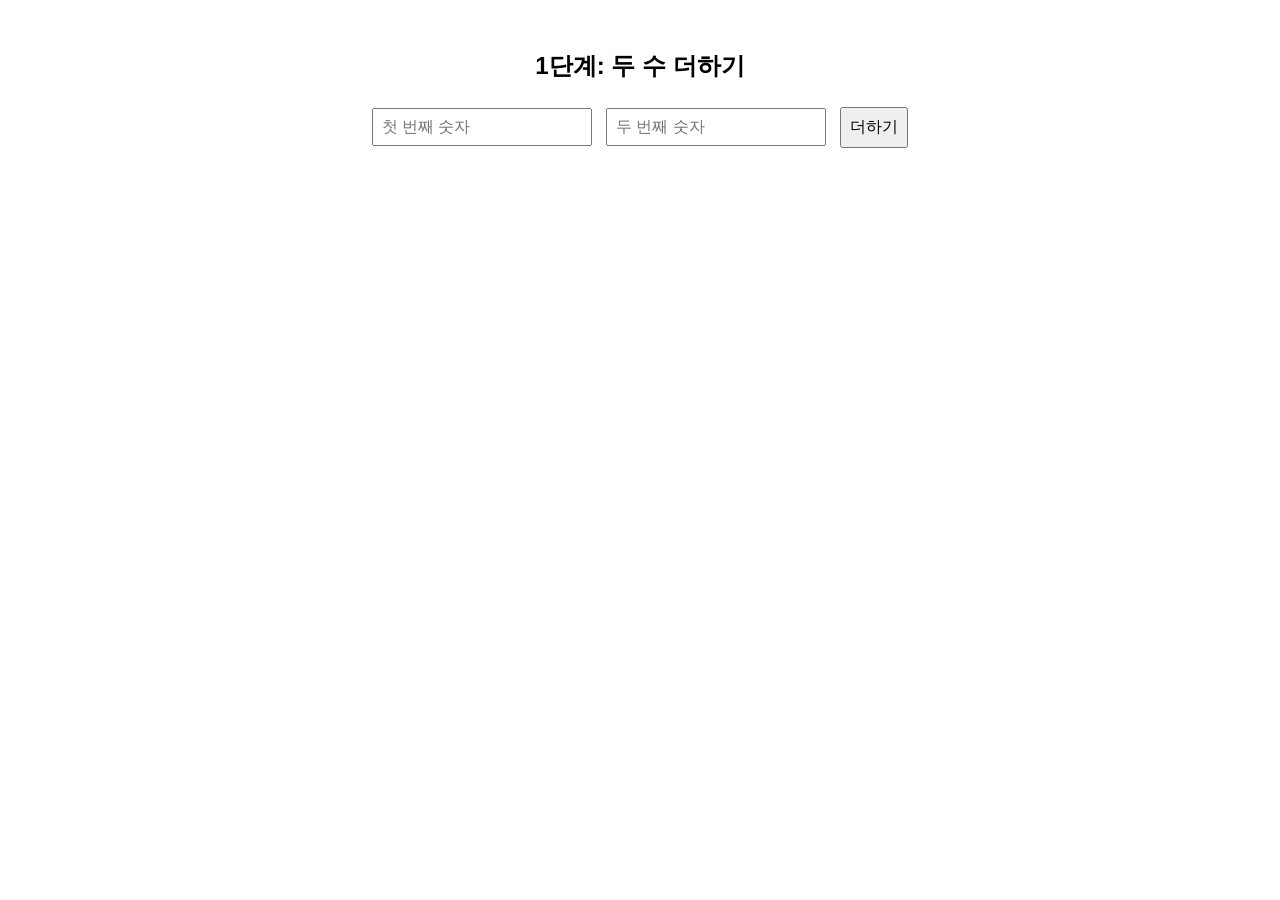
<file: day04/mission01/index.html>
<!DOCTYPE html>
<html lang="ko">
<head>
  <meta charset="UTF-8">
  <title>1단계: 더하기 계산기</title>
  <link rel="stylesheet" href="style.css">
</head>
<body>
  <h2>1단계: 두 수 더하기</h2>

  <input id="num1" type="number" placeholder="첫 번째 숫자">
  <input id="num2" type="number" placeholder="두 번째 숫자">
  <button onclick="add()">더하기</button>

  <p id="result"></p>

  <script src="index.js"></script>
</body>
</html>
</file>
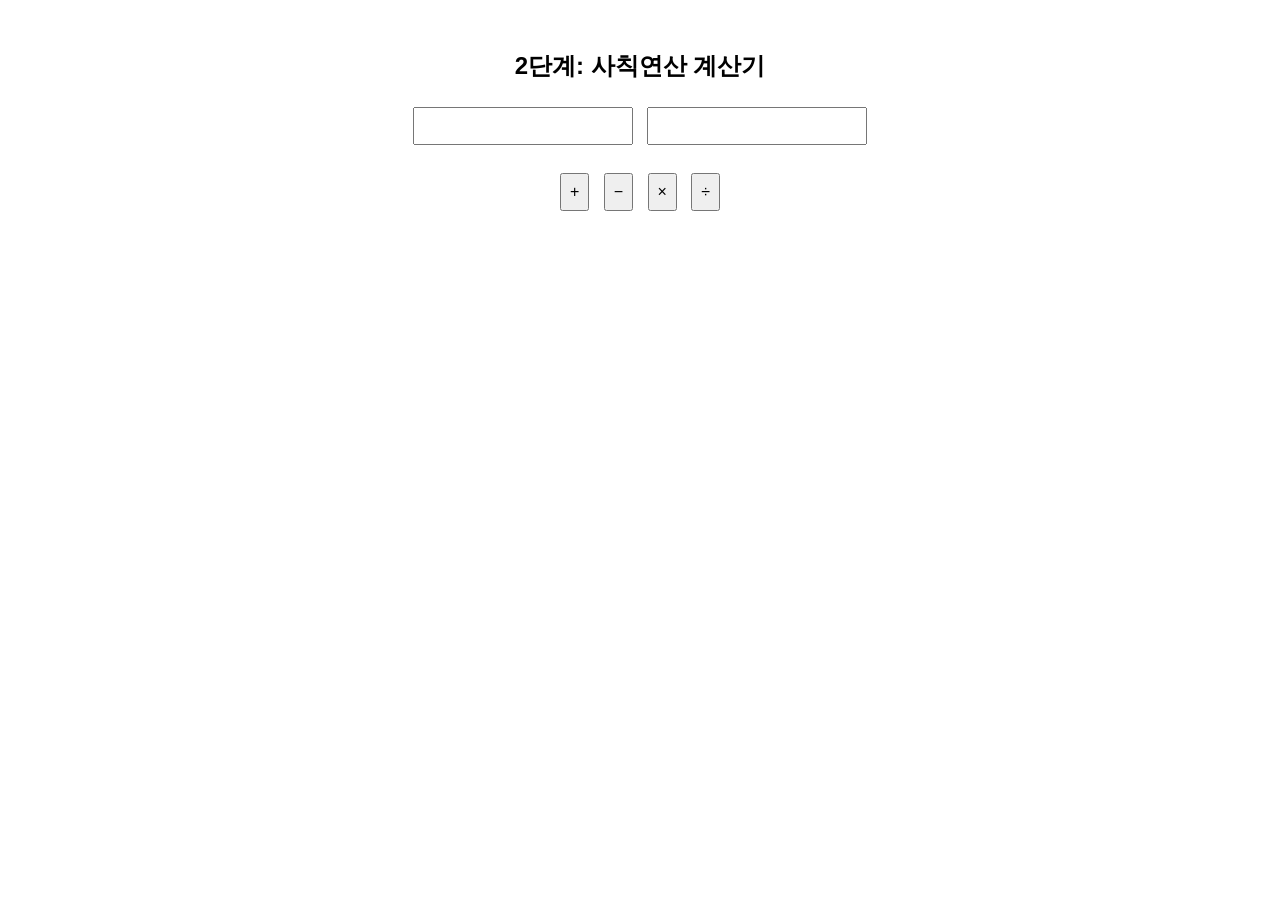
<file: day04/mission02/index.html>
<!DOCTYPE html>
<html lang="ko">
<head>
  <meta charset="UTF-8">
  <title>2단계: 사칙연산 계산기</title>
  <link rel="stylesheet" href="style.css">
</head>
<body>
  <h2>2단계: 사칙연산 계산기</h2>

  <input id="num1" type="number">
  <input id="num2" type="number"><br><br>

  <button value="+">+</button>
  <button value="-">−</button>
  <button value="*">×</button>
  <button value="/">÷</button>

  <p id="result"></p>

  <script src="index.js"></script>
</body>
</html>
</file>
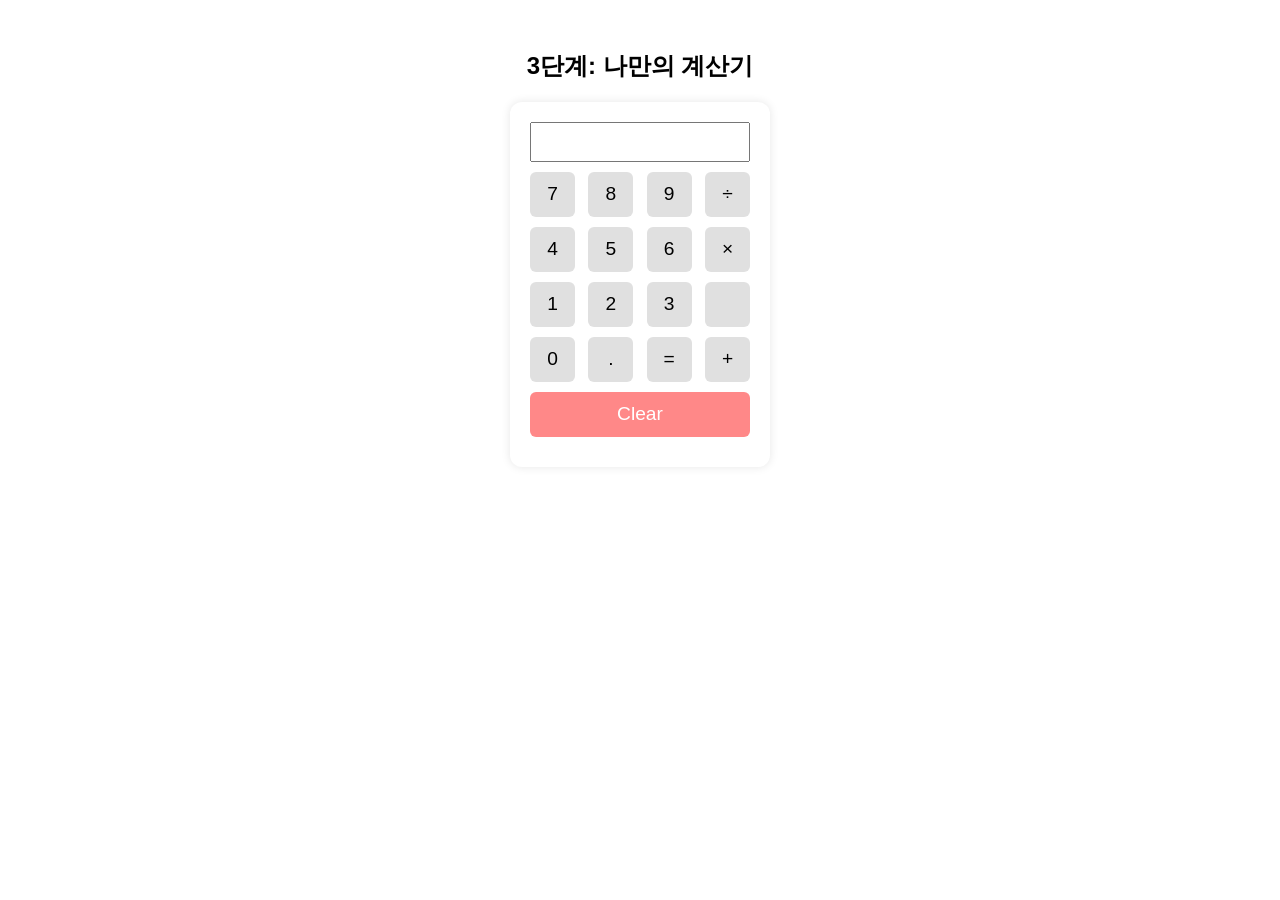
<file: day04/mission03/index.html>
<!DOCTYPE html>
<html lang="ko">
<head>
  <meta charset="UTF-8">
  <title>3단계: 계산기 완성</title>
  <link rel="stylesheet" href="style.css">
</head>
<body>
  <h2>3단계: 나만의 계산기</h2>

  <div id="calculator">
    <input type="text" id="display">
    <div class="warningNotice">
      <div id="firstNumberNotice">먼저 숫자를 입력해주세요.</div>
      <div id="continuousOperatorNotice">연산자는 한 번만 입력해주세요.</div>
    </div>

    <div class="button-row">
      <button>7</button>
      <button>8</button>
      <button>9</button>
      <button>÷</button>
    </div>
    <div class="button-row">
      <button>4</button>
      <button>5</button>
      <button>6</button>
      <button>×</button>
    </div>
    <div class="button-row">
      <button>1</button>
      <button>2</button>
      <button>3</button>
      <button ></button>
    </div>
    <div class="button-row">
      <button>0</button>
      <button value=".">.</button>
      <button value="=">=</button>
      <button value="+">+</button>
    </div>
    
    <div class="button-row">
      <button class="clear-btn">Clear</button>
    </div>
  </div>

  <script src="index.js"></script>
</body>
</html>
</file>
<file: day04/mission01/style.css>
body {
  font-family: sans-serif;
  text-align: center;
  margin-top: 50px;
}
input, button {
  margin: 5px;
  padding: 8px;
  font-size: 1em;
}
</file>
<file: day04/mission02/style.css>
body {
  font-family: sans-serif;
  text-align: center;
  margin-top: 50px;
}
input, button {
  margin: 5px;
  padding: 8px;
  font-size: 1em;
}
</file>
<file: day04/mission03/style.css>
body {
  font-family: sans-serif;
  text-align: center;
  margin-top: 50px;
}

#calculator {
  width: 220px;
  margin: 0 auto;
  background: white;
  padding: 20px;
  border-radius: 12px;
  box-shadow: 0 0 10px rgba(0, 0, 0, 0.1);
}

#display {
  width: 100%;
  height: 40px;
  font-size: 1.5em;
  text-align: right;
  padding: 5px;
  box-sizing: border-box;
}

.warningNotice {
  color: #E17457;
  font-size: 14px;
  text-align: right;
  margin-top: 10px;
  margin-bottom: 10px;
}

.warningNotice #firstNumberNotice, #continuousOperatorNotice {
  display: none;
}

.button-row {
  display: flex;
  justify-content: space-between;
  margin-bottom: 10px;
}

button {
  width: 45px;
  height: 45px;
  font-size: 1.2em;
  border: none;
  border-radius: 6px;
  background-color: #e0e0e0;
  cursor: pointer;
  transition: background 0.2s;
}

button:hover {
  background-color: #d0d0d0;
}

.clear-btn {
  width: 100%;
  background-color: #ff8888;
  color: white;
}
</file>
